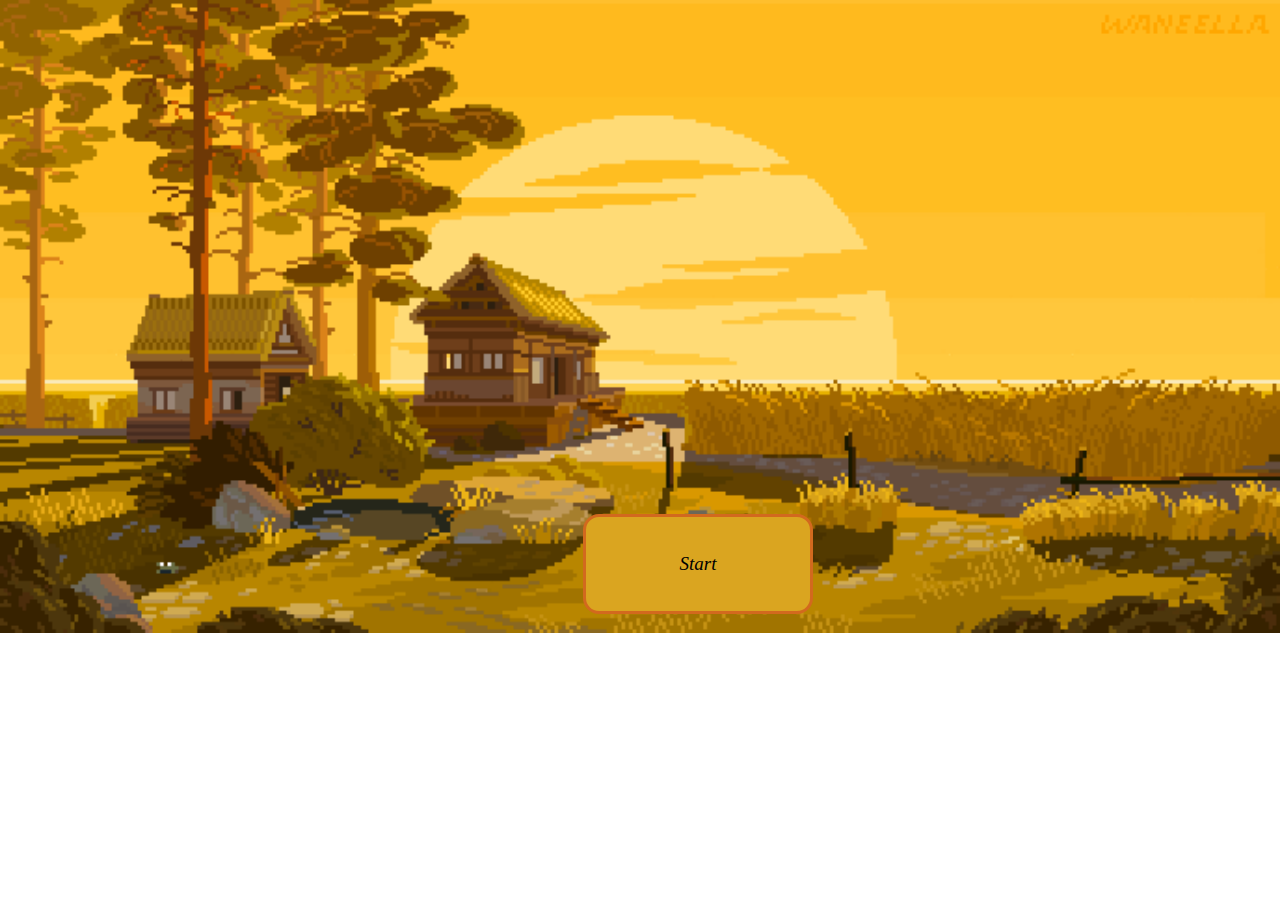
<file: index.html>
<!DOCTYPE html>
<html lang="pt-br">
<head>
    <meta charset="UTF-8">
    <meta name="viewport" content="width=device-width, initial-scale=1.0">
    <link rel="stylesheet" href="css/style.css" type="text/css">
    <title>Start Moviment</title>
</head>
<body class="start">
    <a href="game.html"><button class="start_botao"> Start </button></a>
</body>
</html>
</file>
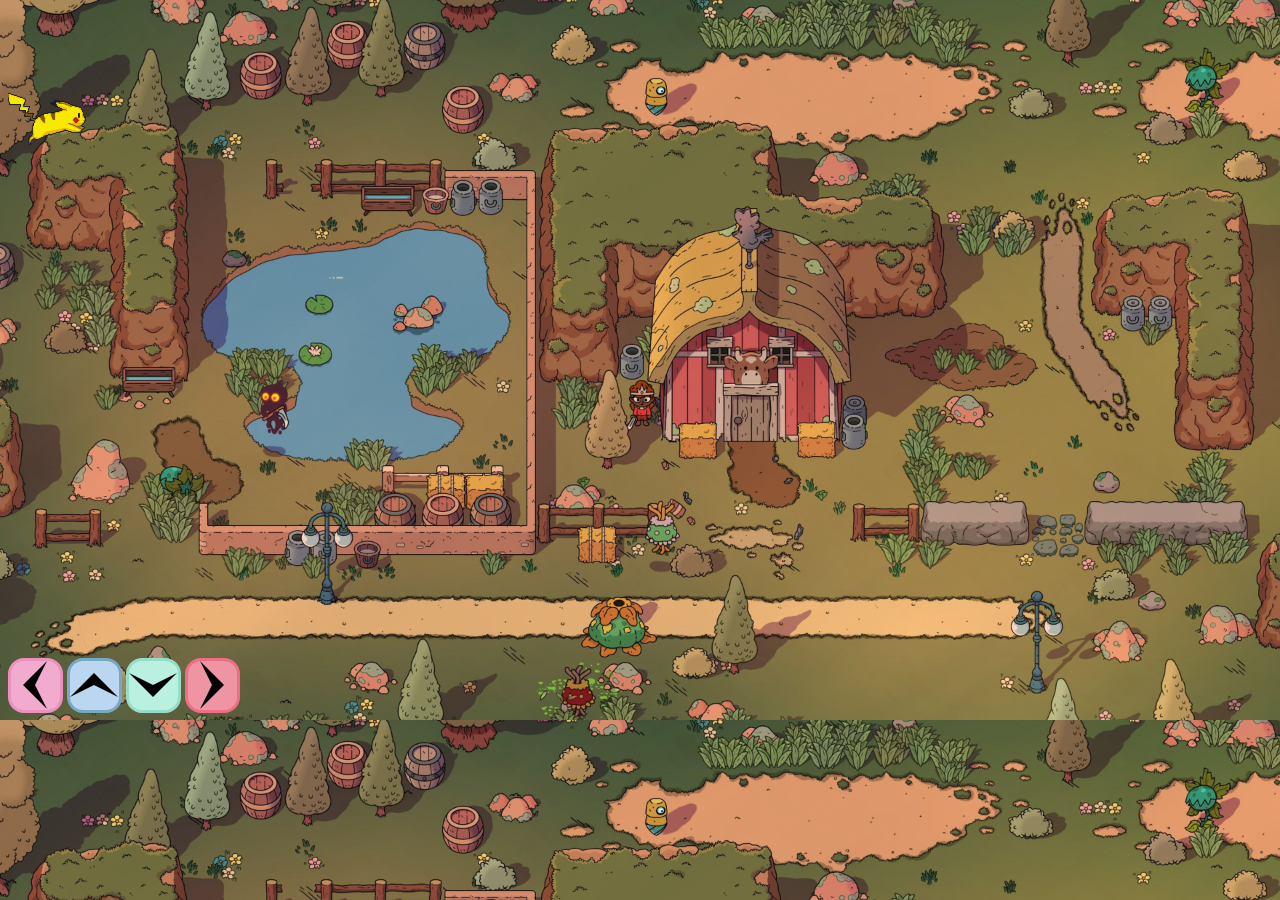
<file: game.html>
<!DOCTYPE html>
<html lang="pt-br">
<head>
    <meta charset="UTF-8">
    <meta name="viewport" content="width=device-width, initial-scale=1.0">
    <script src="https://code.jquery.com/jquery-3.6.3.js" integrity="sha256-nQLuAZGRRcILA+6dMBOvcRh5Pe310sBpanc6+QBmyVM=" crossorigin="anonymous"></script>
    <link rel="stylesheet" href="css/style.css" type="text/css">

    <title>Moviment</title>


</head>
<body>
    <div id="person"> <img src="img/person.gif" class="pikachu" ></div>
    <button id="btnEsquerda" class="btnEsquerda"> </button>
    <button id="btnCima" class="btnCima">  </button>
    <button id="btnBaixo" class="btnBaixo"> </button>
    <button id="btnDireita" class="btnDireita"> </button>


    <script src="js/script.js"></script>
</body>
</html>
</file>
<file: css/style.css>
body{
    position:absolute ;
    background-image:url(/img/vilinha.png);
    background-size: cover;
}

.start{
    position:absolute ;
    background-image:url(/img/tela.gif);
    background-size: cover;
    background-repeat: no-repeat;
}

.btnCima{
    width: 55px;
    height: 55px;
    border: 03px solid rgba(72, 137, 163, 0.588);
    border-radius: 16px;
    background-color:rgb(186, 214, 240);
    background-image: url(/img/setaC.png);
    background-repeat: no-repeat;
    margin-top: 280%; 
}

.btnBaixo{
    width: 55px;
    height: 55px;
    border: 03px solid rgb(149, 221, 199);
    border-radius: 16px;
    background-color:rgb(186, 240, 224);
    background-image: url(/img/setaB.png);
    background-repeat: no-repeat; 
}

.btnEsquerda{
    width: 55px;
    height: 55px;
    border: 03px solid rgb(236, 145, 191);
    border-radius: 16px;
    background-color:rgb(241, 171, 206);
    background-image: url(/img/setaE.png);
    background-repeat: no-repeat;
   
}

.btnDireita{
    width: 55px;
    height: 55px;
    border: 03px solid rgb(238, 111, 132);
    border-radius: 16px;
    background-color:rgb(238, 148, 163);
    background-image: url(/img/setaD.png);
    background-repeat: no-repeat;
}

.start_botao{
    align-items: center;
    margin-top: 220%;
    margin-left: 250%;
    width: 230px;
    height: 100px;
    border: 03px solid  #D2691E;
    border-radius: 16px;
    background-color:#DAA520;
    font-size: 19px;
    font-family:cursive;
    font-style:oblique;
}

#person {
    position: absolute;
}
.pikachu{
    width: 80px;
    margin-top: 80px;
}
</file>
